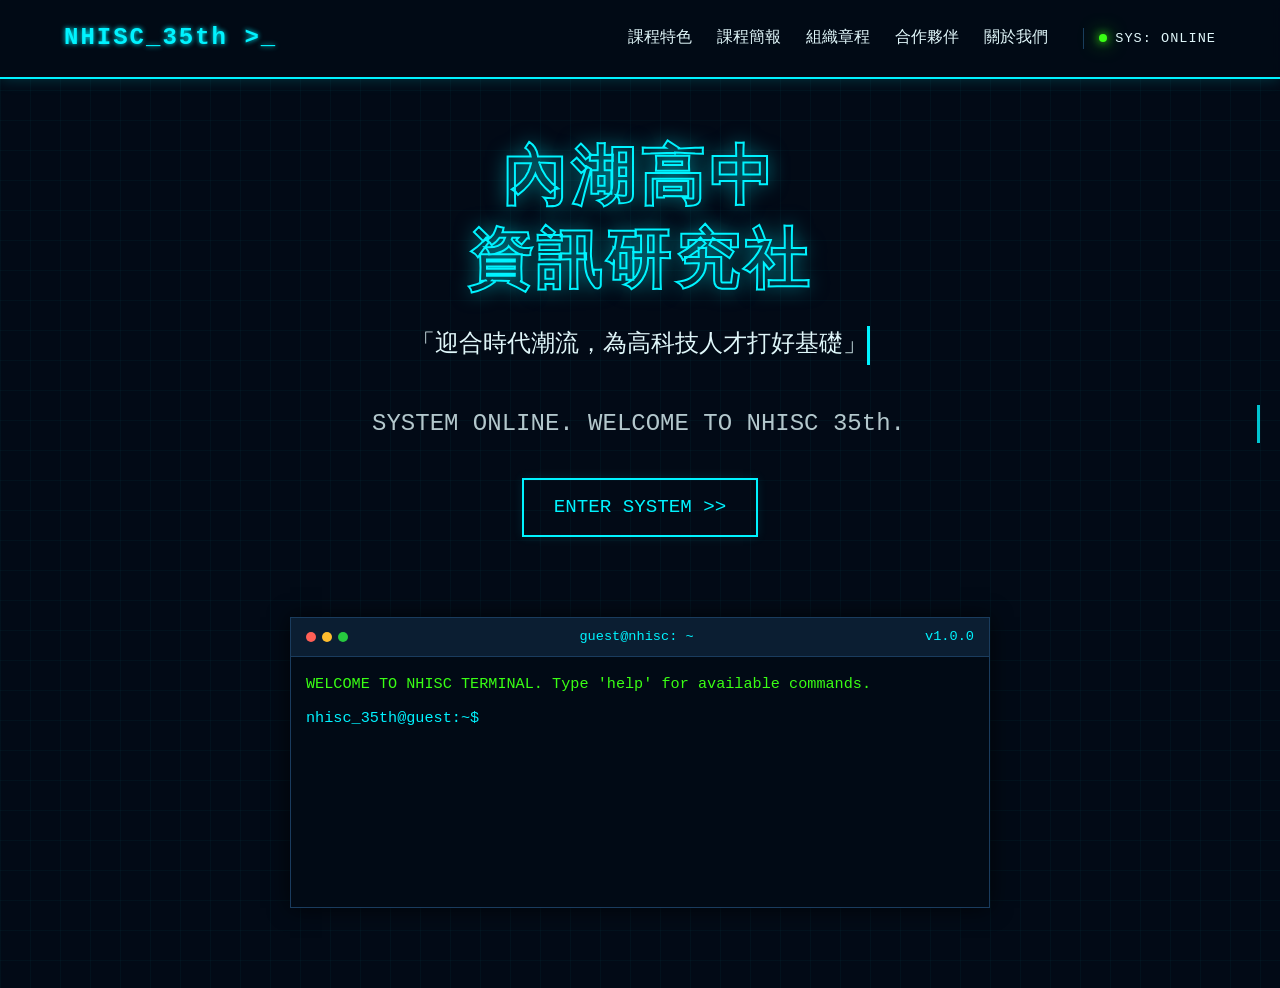
<file: index.html>
<!DOCTYPE html>
<html lang="zh-TW">
<head>
    <meta charset="UTF-8">
    <meta name="viewport" content="width=device-width, initial-scale=1.0">
    <title>首頁 | 內中資研社 35th</title>
    <link rel="stylesheet" href="style.css">
</head>
<body>

    <header>
        <div class="logo">NHISC_35th &gt;_</div>
        
        <input type="checkbox" id="menu-toggle">
        <label for="menu-toggle" class="hamburger">&#9776;</label>

        <ul class="nav-links">
            <li><a href="features.html">課程特色</a></li>
            <li><a href="slides.html">課程簡報</a></li>
            <li><a href="constitution.html">組織章程</a></li>
            <li><a href="partners.html">合作夥伴</a></li>
            <li><a href="about.html">關於我們</a></li>
            <li>
                <div class="status-container">
                    <div class="status-item">
                        <span class="indicator blink"></span>
                        <span>SYS: ONLINE</span>
                    </div>
                </div>
            </li>
        </ul>
    </header>

    <div class="hero">
        <h1>內湖高中<br>資訊研究社</h1>
        
        <div class="typing-box">
            <p>「迎合時代潮流，為高科技人才打好基礎」</p>
        </div>
        
        <p class="hero-sub">SYSTEM ONLINE. WELCOME TO NHISC 35th.</p>
        <a href="about.html" class="btn" style="margin-bottom: 40px;">ENTER SYSTEM &gt;&gt;</a>

        <div class="terminal-container">
            <div class="terminal-header">
                <div class="terminal-buttons">
                    <span class="t-btn"></span>
                    <span class="t-btn minimize"></span>
                    <span class="t-btn maximize"></span>
                </div>
                <div class="terminal-title">guest@nhisc: ~</div>
                <div>v1.0.0</div>
            </div>
            <div class="terminal-body" id="terminalBody">
                <div class="terminal-output" id="terminalOutput">WELCOME TO NHISC TERMINAL. Type 'help' for available commands.</div>
                <div class="terminal-input-line">
                    <span class="prompt">nhisc_35th@guest:~$</span>
                    <input type="text" class="terminal-input" id="terminalInput" autofocus autocomplete="off" autocapitalize="none">
                </div>
            </div>
        </div>
    </div>

    <script>
        const terminalInput = document.getElementById('terminalInput');
        const terminalOutput = document.getElementById('terminalOutput');
        const terminalBody = document.getElementById('terminalBody');
        const terminalContainer = document.querySelector('.terminal-container');

        // 歷史指令紀錄功能 (按上下鍵可以切換舊指令)
        let commandHistory = [];
        let historyIndex = -1;

        terminalInput.addEventListener('keydown', function(e) {
            // 處理「上」鍵：讀取上一個指令
            if (e.key === 'ArrowUp') {
                e.preventDefault();
                if (commandHistory.length > 0 && historyIndex < commandHistory.length - 1) {
                    historyIndex++;
                    this.value = commandHistory[commandHistory.length - 1 - historyIndex];
                }
            }
            // 處理「下」鍵：讀取下一個指令
            else if (e.key === 'ArrowDown') {
                e.preventDefault();
                if (historyIndex > 0) {
                    historyIndex--;
                    this.value = commandHistory[commandHistory.length - 1 - historyIndex];
                } else if (historyIndex === 0) {
                    historyIndex = -1;
                    this.value = '';
                }
            }
            // 處理 Enter 鍵：執行指令
            else if (e.key === 'Enter') {
                const rawInput = this.value;
                const command = rawInput.trim().toLowerCase();
                
                if (command !== '') {
                    commandHistory.push(rawInput); // 存入歷史紀錄
                }
                historyIndex = -1; // 重設歷史指標
                
                let currentOutput = terminalOutput.innerHTML;
                currentOutput += `<br><span style="color: var(--neon-blue);">nhisc_35th@guest:~$ ${rawInput}</span><br>`;

                // === 新增/擴充的指令邏輯 ===
                
                // 1. 幫助清單
                if (command === 'help') {
                    currentOutput += `Available commands:<br>` +
                                     `  help         - Show this help message<br>` +
                                     `  cat about.txt- Show club introduction<br>` +
                                     `  time         - Display current system time<br>` +
                                     `  theme [color]- Change terminal color (green, cyan, pink, amber)<br>` +
                                     `  matrix       - Trigger hacker matrix overflow simulation<br>` +
                                     `  sudo rm -rf /- Total destruction (Caution!)<br>` +
                                     `  clear        - Clear terminal screen`;
                } 
                // 2. 社團簡介
                else if (command === 'cat about.txt') {
                    currentOutput += `第 35 屆內湖高中資訊研究社 (NHISC)。<br>` +
                                     `核心培訓：網頁開發、APCS 觀念實作、資訊安全、CTF 攻防實戰。<br>` +
                                     `共享與成長，程式愛好者得極客基地。`;
                } 
                // 3. 顯示時間功能
                else if (command === 'time') {
                    const now = new Date();
                    currentOutput += `[SYSTEM TIME] ${now.toLocaleString()}`;
                } 
                // 4. 換顏色功能 (theme green/cyan/pink/amber)
                else if (command.startsWith('theme ')) {
                    const color = command.substring(6).trim();
                    if (color === 'green') {
                        terminalBody.style.color = '#39ff14';
                        terminalInput.style.color = '#39ff14';
                        currentOutput += `Theme changed to CLASSIC GREEN.`;
                    } else if (color === 'cyan') {
                        terminalBody.style.color = '#00f3ff';
                        terminalInput.style.color = '#00f3ff';
                        currentOutput += `Theme changed to CYBER CYAN.`;
                    } else if (color === 'pink') {
                        terminalBody.style.color = '#ff00f3';
                        terminalInput.style.color = '#ff00f3';
                        currentOutput += `Theme changed to NEON PINK.`;
                    } else if (color === 'amber') {
                        terminalBody.style.color = '#ffb703';
                        terminalInput.style.color = '#ffb703';
                        currentOutput += `Theme changed to RETRO AMBER.`;
                    } else {
                        currentOutput += `Unknown theme: '${color}'. Try: green, cyan, pink, amber.`;
                    }
                } 
                // 5. 特效彩蛋：Matrix 數字雨矩陣模擬
                else if (command === 'matrix') {
                    currentOutput += `<span style="color: #39ff14;">[LOADING] EXECUTING MATRIX OVERFLOW...</span><br>`;
                    let count = 0;
                    const interval = setInterval(() => {
                        let binaryLine = '';
                        for(let i=0; i<4; i++) {
                            binaryLine += Math.random().toString(2).substring(2, 17) + ' ';
                        }
                        terminalOutput.innerHTML += `<div style="font-size:0.85rem; opacity:0.8;">${binaryLine}</div>`;
                        terminalBody.scrollTop = terminalBody.scrollHeight;
                        count++;
                        if(count > 15) {
                            clearInterval(interval);
                            terminalOutput.innerHTML += `<br>Matrix dump complete.<br>`;
                            terminalBody.scrollTop = terminalBody.scrollHeight;
                        }
                    }, 80);
                }
                // 6. 惡作劇破壞指令
                else if (command === 'sudo rm -rf /') {
                    currentOutput += `<span style="color: #ff00f3;">[WARNING] SYSTEM CRITICAL ERROR! BOOTING INTO SAFE ZONE...</span>`;
                    
                    // 讓螢幕閃爍一下後，1秒內直接強制跳轉到你的 404 頁面！
                    document.body.style.animation = "pulse 0.2s 3";
                    setTimeout(() => {
                        window.location.href = '404.html';
                    }, 1000);
                }
                // 7. 清除畫面
                else if (command === 'clear') {
                    currentOutput = `Terminal cleared. Type 'help' for commands.`;
                } else if (command === '') {
                    currentOutput += ``;
                } else {
                    currentOutput += `Unknown command: '${command}'. Type 'help' for support.`;
                }

                // 更新畫面並將捲軸拉到底部
                terminalOutput.innerHTML = currentOutput;
                this.value = '';
                terminalBody.scrollTop = terminalBody.scrollHeight;
            }
        });

        // 點擊終端機內部自動自動聚焦輸入框
        terminalBody.addEventListener('click', () => {
            terminalInput.focus();
        });
    </script>
</body>
</html>
</file>
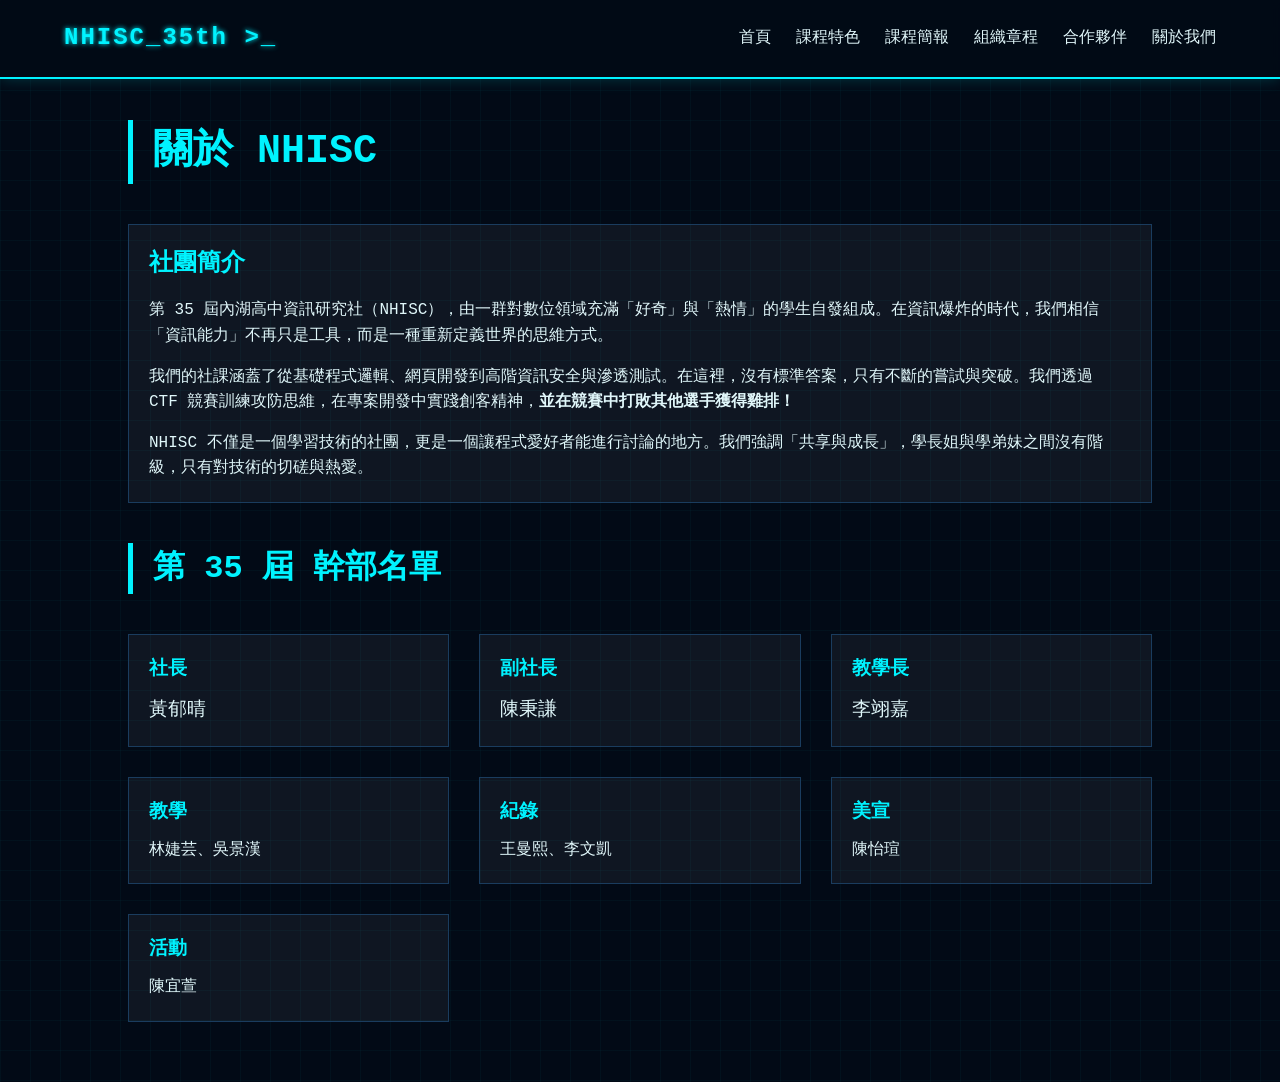
<file: about.html>
<!DOCTYPE html>
<html lang="zh-TW">
<head>
    <meta charset="UTF-8">
    <meta name="viewport" content="width=device-width, initial-scale=1.0">
    <title>關於我們 - NHISC</title>
    <link rel="stylesheet" href="style.css">
</head>
<body>
    <header>
        <div class="logo">NHISC_35th &gt;_</div>
        <ul class="nav-links">
            <li><a href="index.html">首頁</a></li>
            <li><a href="features.html">課程特色</a></li>
            <li><a href="slides.html">課程簡報</a></li>
            <li><a href="constitution.html">組織章程</a></li>
            <li><a href="partners.html">合作夥伴</a></li>
            <li><a href="about.html">關於我們</a></li>
        </ul>
    </header>

    <div class="container">
        <h1 class="page-title">關於 NHISC</h1>
        
        <div class="card" style="margin-bottom: 40px;">
            <h2 style="color: var(--neon-blue); margin-bottom: 15px;">社團簡介</h2>
            <p style="margin-bottom: 15px;">第 35 屆內湖高中資訊研究社（NHISC），由一群對數位領域充滿「好奇」與「熱情」的學生自發組成。在資訊爆炸的時代，我們相信「資訊能力」不再只是工具，而是一種重新定義世界的思維方式。</p>
            <p style="margin-bottom: 15px;">我們的社課涵蓋了從基礎程式邏輯、網頁開發到高階資訊安全與滲透測試。在這裡，沒有標準答案，只有不斷的嘗試與突破。我們透過 CTF 競賽訓練攻防思維，在專案開發中實踐創客精神，<strong>並在競賽中打敗其他選手獲得雞排！</strong></p>
            <p>NHISC 不僅是一個學習技術的社團，更是一個讓程式愛好者能進行討論的地方。我們強調「共享與成長」，學長姐與學弟妹之間沒有階級，只有對技術的切磋與熱愛。</p>
        </div>

        <h2 class="page-title" style="font-size: 2rem;">第 35 屆 幹部名單</h2>
        <div class="card-grid">
            <div class="card">
                <h3 style="color: var(--neon-blue);">社長</h3>
                <p style="font-size: 1.2rem; margin-top: 10px;">黃郁晴</p>
            </div>
            <div class="card">
                <h3 style="color: var(--neon-blue);">副社長</h3>
                <p style="font-size: 1.2rem; margin-top: 10px;">陳秉謙</p>
            </div>
            <div class="card">
                <h3 style="color: var(--neon-blue);">教學長</h3>
                <p style="font-size: 1.2rem; margin-top: 10px;">李翊嘉</p>
            </div>
            <div class="card">
                <h3 style="color: var(--neon-blue);">教學</h3>
                <p style="margin-top: 10px;">林婕芸、吳景漢</p>
            </div>
            <div class="card">
                <h3 style="color: var(--neon-blue);">紀錄</h3>
                <p style="margin-top: 10px;">王曼熙、李文凱</p>
            </div>
            <div class="card">
                <h3 style="color: var(--neon-blue);">美宣</h3>
                <p style="margin-top: 10px;">陳怡瑄</p>
            </div>
            <div class="card">
                <h3 style="color: var(--neon-blue);">活動</h3>
                <p style="margin-top: 10px;">陳宜萱</p>
            </div>
            
        </div>
    </div>
</body>
</html>
</file>
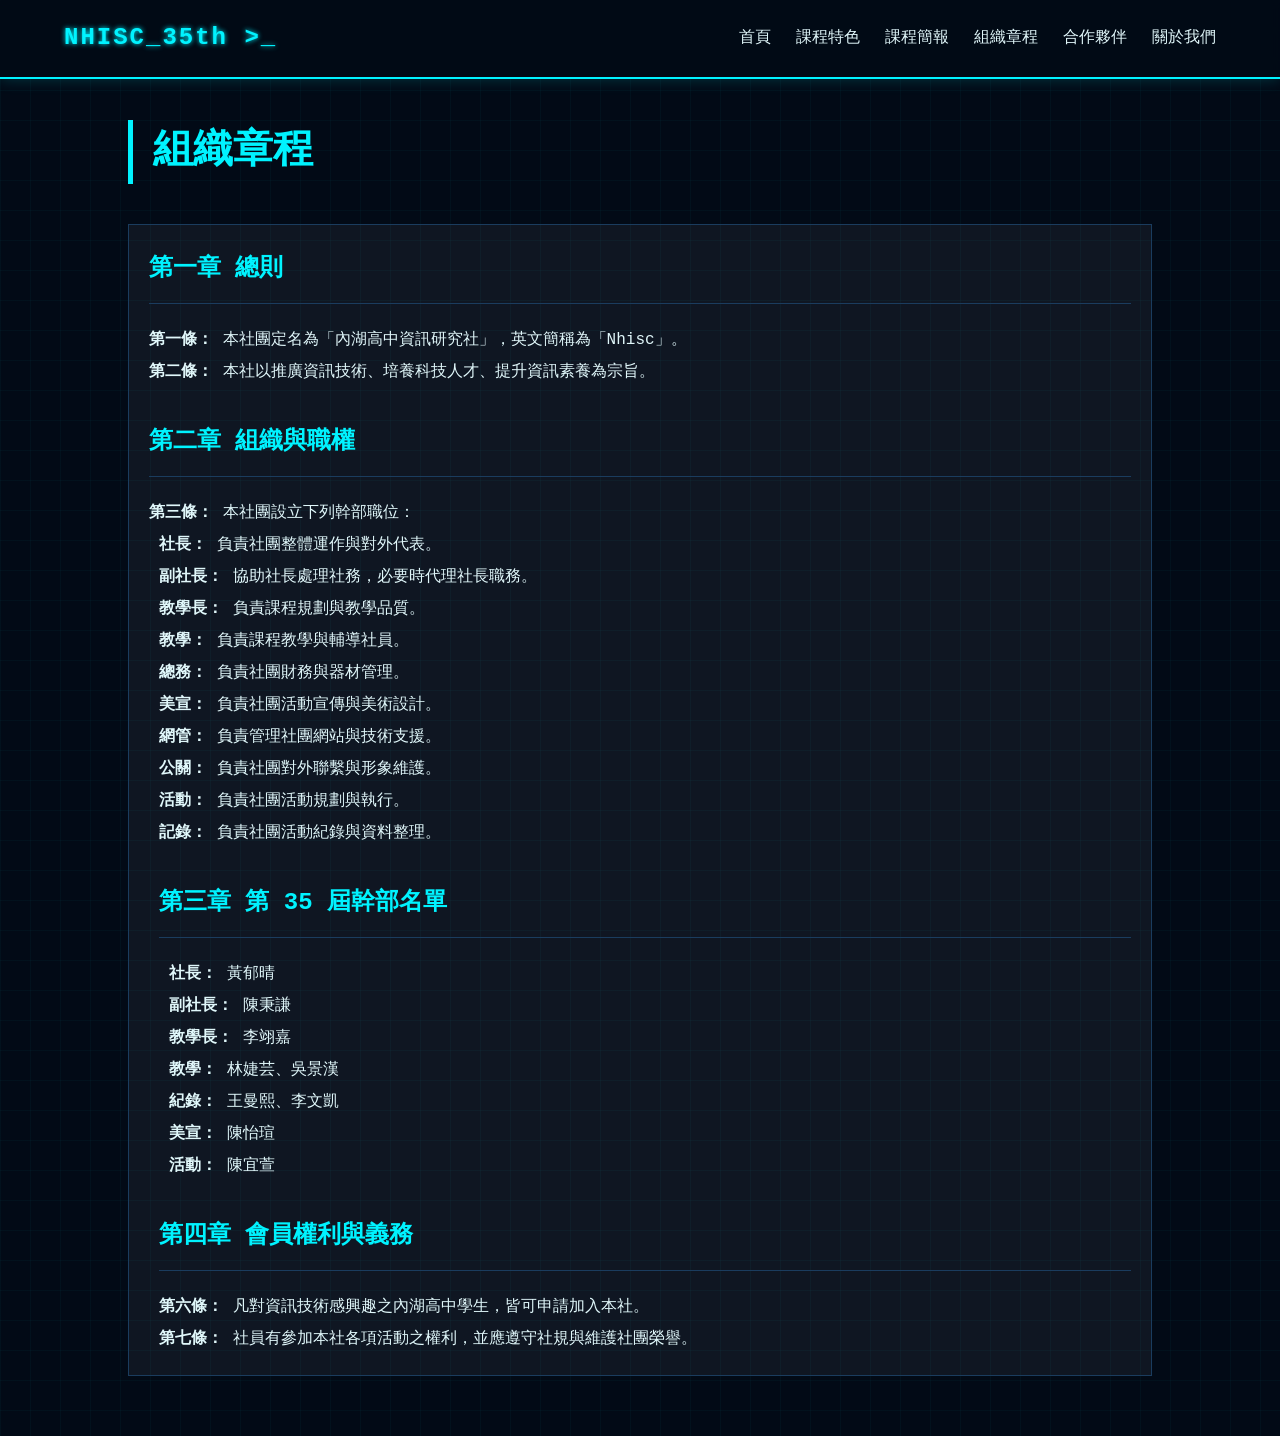
<file: constitution.html>
<!DOCTYPE html>
<html lang="zh-TW">
<head>
    <meta charset="UTF-8">
    <meta name="viewport" content="width=device-width, initial-scale=1.0">
    <title>組織章程 - NHISC</title>
    <link rel="stylesheet" href="style.css">
</head>
<body>
    <header>
        <div class="logo">NHISC_35th &gt;_</div>
        <ul class="nav-links">
            <li><a href="index.html">首頁</a></li>
            <li><a href="features.html">課程特色</a></li>
            <li><a href="slides.html">課程簡報</a></li>
            <li><a href="constitution.html">組織章程</a></li>
            <li><a href="partners.html">合作夥伴</a></li>
            <li><a href="about.html">關於我們</a></li>
        </ul>
    </header>

    <div class="container">
        <h1 class="page-title">組織章程</h1>

        <div class="card" style="line-height: 2;">
            <h2 style="color: var(--neon-blue); border-bottom: 1px solid var(--border-color); padding-bottom: 10px; margin-bottom: 20px;">第一章 總則</h2>
            <p><strong>第一條：</strong> 本社團定名為「內湖高中資訊研究社」，英文簡稱為「Nhisc」。</p>
            <p><strong>第二條：</strong> 本社以推廣資訊技術、培養科技人才、提升資訊素養為宗旨。</p>
            
            <h2 style="color: var(--neon-blue); border-bottom: 1px solid var(--border-color); padding-bottom: 10px; margin-bottom: 20px; margin-top: 30px;">第二章 組織與職權</h2>
            <p><strong>第三條：</strong> 本社團設立下列幹部職位：</p>
            <ul style="list-style: none; padding-left: 10px;">
                <li><strong>社長：</strong> 負責社團整體運作與對外代表。</li>
                <li><strong>副社長：</strong> 協助社長處理社務，必要時代理社長職務。</li>
                <li><strong>教學長：</strong> 負責課程規劃與教學品質。</li>
                <li><strong>教學：</strong> 負責課程教學與輔導社員。</li>
                <li><strong>總務：</strong> 負責社團財務與器材管理。</li>
                <li><strong>美宣：</strong> 負責社團活動宣傳與美術設計。</li>
                <li><strong>網管：</strong> 負責管理社團網站與技術支援。</li>
                <li><strong>公關：</strong> 負責社團對外聯繫與形象維護。</li>
                <li><strong>活動：</strong> 負責社團活動規劃與執行。</li>
                <li><strong>記錄：</strong> 負責社團活動紀錄與資料整理。</li>
                
            <h2 style="color: var(--neon-blue); border-bottom: 1px solid var(--border-color); padding-bottom: 10px; margin-bottom: 20px; margin-top: 30px;">第三章 第 35 屆幹部名單</h2>
            <ul style="list-style: none; padding-left: 10px;">
                <li><strong>社長：</strong> 黃郁晴</li>
                <li><strong>副社長：</strong> 陳秉謙</li>
                <li><strong>教學長：</strong> 李翊嘉</li>
                <li><strong>教學：</strong> 林婕芸、吳景漢</li>
                <li><strong>紀錄：</strong> 王曼熙、李文凱</li>
                <li><strong>美宣：</strong> 陳怡瑄</li>
                <li><strong>活動：</strong> 陳宜萱</li>
            </ul>

            <h2 style="color: var(--neon-blue); border-bottom: 1px solid var(--border-color); padding-bottom: 10px; margin-bottom: 20px; margin-top: 30px;">第四章 會員權利與義務</h2>
            <p><strong>第六條：</strong> 凡對資訊技術感興趣之內湖高中學生，皆可申請加入本社。</p>
            <p><strong>第七條：</strong> 社員有參加本社各項活動之權利，並應遵守社規與維護社團榮譽。</p>
        </div>
    </div>
</body>
</html>
</file>
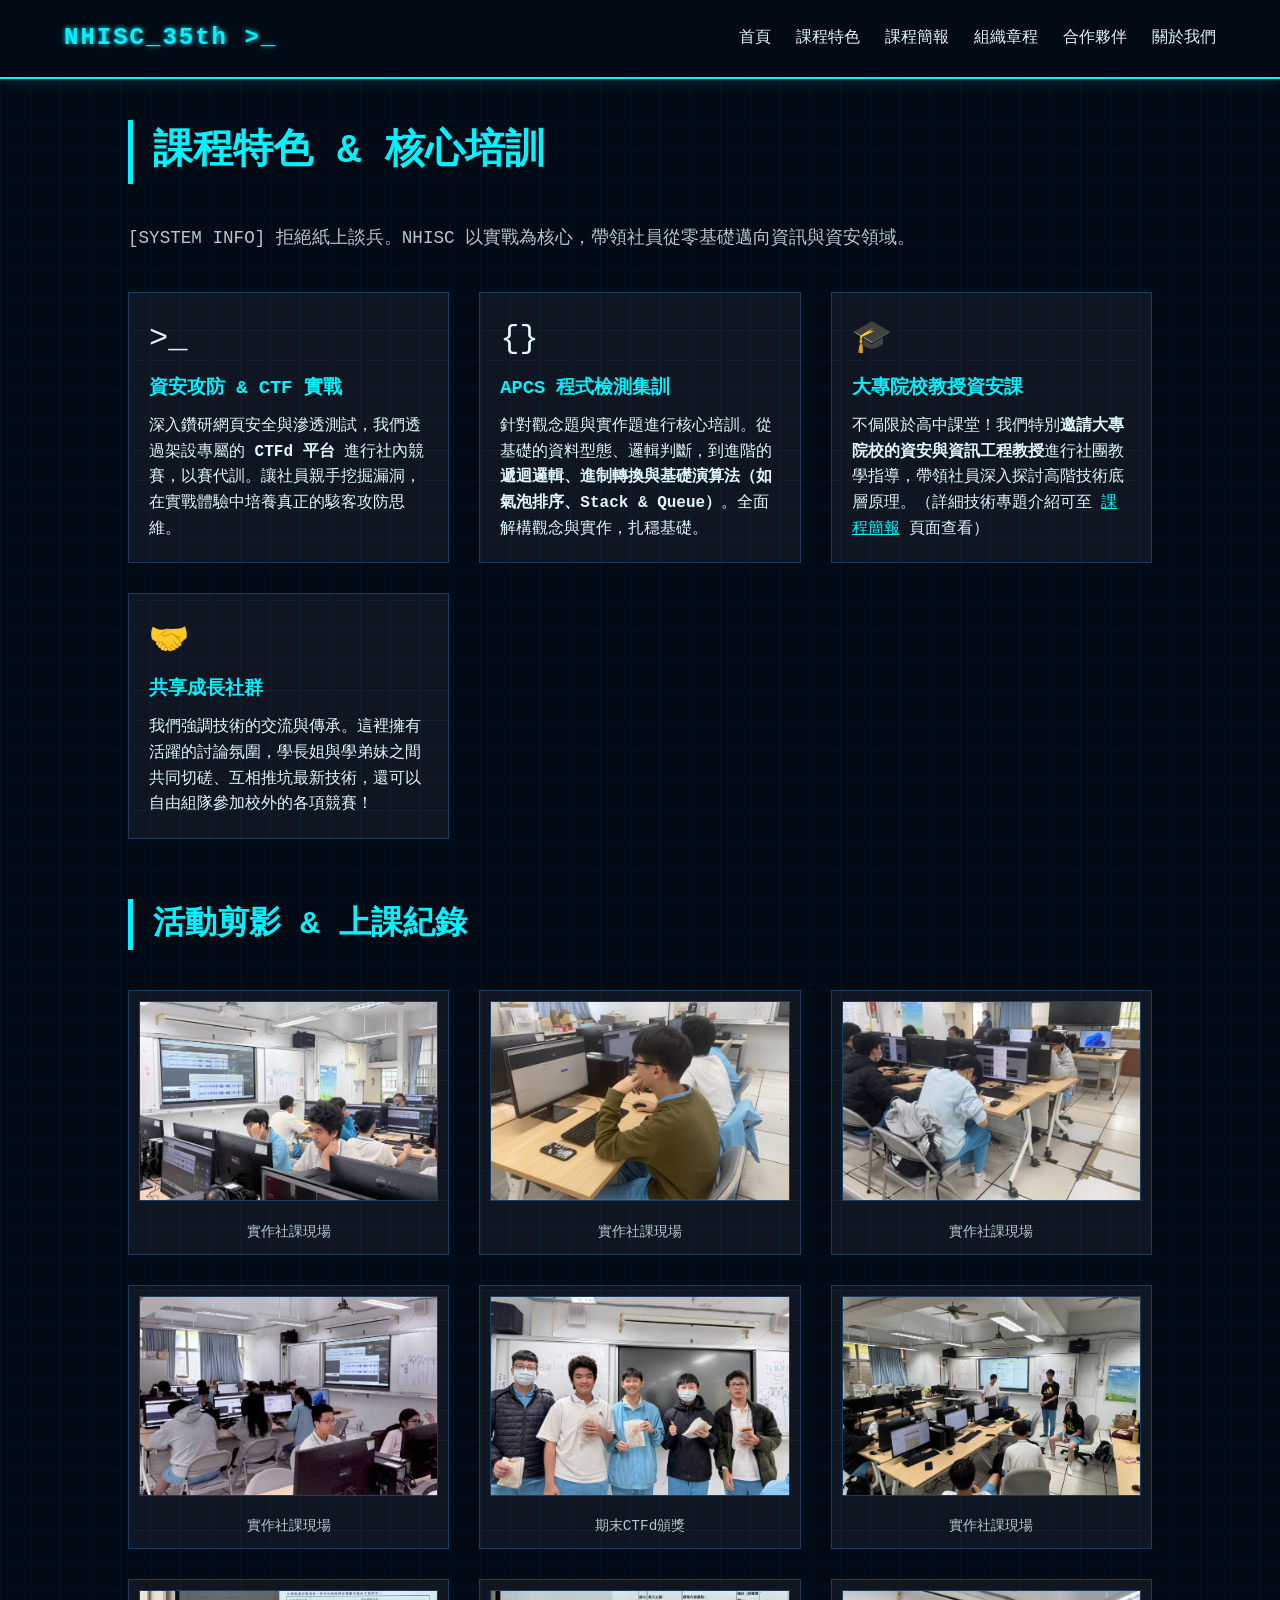
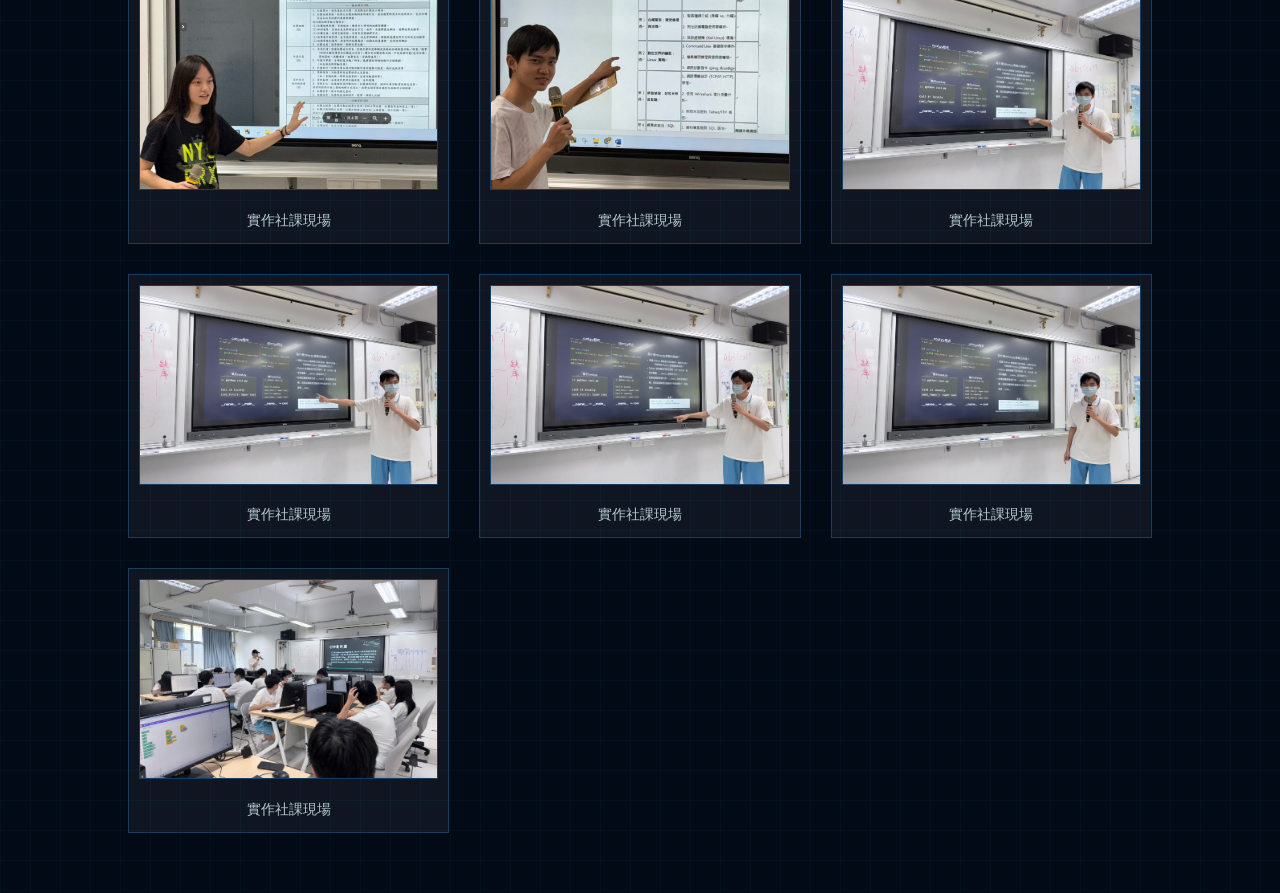
<file: features.html>
<!DOCTYPE html>
<html lang="zh-TW">
<head>
    <meta charset="UTF-8">
    <meta name="viewport" content="width=device-width, initial-scale=1.0">
    <title>課程特色 - NHISC</title>
    <link rel="stylesheet" href="style.css">
</head>
<body>
    <header>
        <div class="logo">NHISC_35th &gt;_</div>
        <ul class="nav-links">
            <li><a href="index.html">首頁</a></li>
            <li><a href="features.html">課程特色</a></li>
            <li><a href="slides.html">課程簡報</a></li>
            <li><a href="constitution.html">組織章程</a></li>
            <li><a href="partners.html">合作夥伴</a></li>
            <li><a href="about.html">關於我們</a></li>
        </ul>
    </header>

    <div class="container">
        <h1 class="page-title">課程特色 &amp; 核心培訓</h1>
        <p style="margin-bottom: 40px; opacity: 0.8; font-size: 1.1rem;">
            [SYSTEM INFO] 拒絕紙上談兵。NHISC 以實戰為核心，帶領社員從零基礎邁向資訊與資安領域。
        </p>

        <div class="card-grid">
            <div class="card">
                <div style="font-size: 2rem; margin-bottom: 10px;">&gt;_</div>
                <h3 style="color: var(--neon-blue); margin-bottom: 10px;">資安攻防 &amp; CTF 實戰</h3>
                <p>深入鑽研網頁安全與滲透測試，我們透過架設專屬的 <strong>CTFd 平台</strong> 進行社內競賽，以賽代訓。讓社員親手挖掘漏洞，在實戰體驗中培養真正的駭客攻防思維。</p>
            </div>

            <div class="card">
                <div style="font-size: 2rem; margin-bottom: 10px;">{}</div>
                <h3 style="color: var(--neon-blue); margin-bottom: 10px;">APCS 程式檢測集訓</h3>
                <p>針對觀念題與實作題進行核心培訓。從基礎的資料型態、邏輯判斷，到進階的<strong>遞迴邏輯、進制轉換與基礎演算法（如氣泡排序、Stack &amp; Queue）</strong>。全面解構觀念與實作，扎穩基礎。</p>
            </div>

            <div class="card">
                <div style="font-size: 2rem; margin-bottom: 10px;">🎓</div>
                <h3 style="color: var(--neon-blue); margin-bottom: 10px;">大專院校教授資安課</h3>
                <p>不侷限於高中課堂！我們特別<strong>邀請大專院校的資安與資訊工程教授</strong>進行社團教學指導，帶領社員深入探討高階技術底層原理。（詳細技術專題介紹可至 <a href="slides.html" style="color: var(--neon-blue); text-decoration: underline;">課程簡報</a> 頁面查看）</p>
            </div>

            <div class="card">
                <div style="font-size: 2rem; margin-bottom: 10px;">🤝</div>
                <h3 style="color: var(--neon-blue); margin-bottom: 10px;">共享成長社群</h3>
                <p>我們強調技術的交流與傳承。這裡擁有活躍的討論氛圍，學長姐與學弟妹之間共同切磋、互相推坑最新技術，還可以自由組隊參加校外的各項競賽！</p>
            </div>
        </div>

        <h2 class="page-title" style="margin-top: 60px; font-size: 2rem;">活動剪影 &amp; 上課紀錄</h2>
        <div class="card-grid">
            <div class="card" style="padding: 10px; text-align: center;">
                <img src="上課照片1.jpg" alt="實作社課現場" style="width: 100%; height: 200px; object-fit: cover; border: 1px solid var(--border-color);">
                <p style="margin-top: 10px; font-size: 0.9rem; opacity: 0.8;">實作社課現場</p>
            </div>
            <div class="card" style="padding: 10px; text-align: center;">
                <img src="上課照片2.jpg" alt="實作社課現場" style="width: 100%; height: 200px; object-fit: cover; border: 1px solid var(--border-color);">
                <p style="margin-top: 10px; font-size: 0.9rem; opacity: 0.8;">實作社課現場</p>
            </div>
            <div class="card" style="padding: 10px; text-align: center;">
                <img src="上課照片3.jpg" alt="實作社課現場" style="width: 100%; height: 200px; object-fit: cover; border: 1px solid var(--border-color);">
                <p style="margin-top: 10px; font-size: 0.9rem; opacity: 0.8;">實作社課現場</p>
            </div>
            <div class="card" style="padding: 10px; text-align: center;">
                <img src="上課照片4.jpg" alt="實作社課現場" style="width: 100%; height: 200px; object-fit: cover; border: 1px solid var(--border-color);">
                <p style="margin-top: 10px; font-size: 0.9rem; opacity: 0.8;">實作社課現場</p>
            </div> 
            <div class="card" style="padding: 10px; text-align: center;">
                <img src="上課照片5.jpg" alt="期末CTFd頒獎" style="width: 100%; height: 200px; object-fit: cover; border: 1px solid var(--border-color);">
                <p style="margin-top: 10px; font-size: 0.9rem; opacity: 0.8;">期末CTFd頒獎</p>
            </div> 
            <div class="card" style="padding: 10px; text-align: center;">
                <img src="上課照片6.jpg" alt="實作社課現場" style="width: 100%; height: 200px; object-fit: cover; border: 1px solid var(--border-color);">
                <p style="margin-top: 10px; font-size: 0.9rem; opacity: 0.8;">實作社課現場</p>
            </div>
            <div class="card" style="padding: 10px; text-align: center;">
                <img src="上課照片7.jpg" alt="實作社課現場" style="width: 100%; height: 200px; object-fit: cover; border: 1px solid var(--border-color);">
                <p style="margin-top: 10px; font-size: 0.9rem; opacity: 0.8;">實作社課現場</p>
            </div>
            <div class="card" style="padding: 10px; text-align: center;">
                <img src="上課照片8.jpg" alt="實作社課現場" style="width: 100%; height: 200px; object-fit: cover; border: 1px solid var(--border-color);">
                <p style="margin-top: 10px; font-size: 0.9rem; opacity: 0.8;">實作社課現場</p>
            </div>
            <div class="card" style="padding: 10px; text-align: center;">
                <img src="上課照片9.jpg" alt="實作社課現場" style="width: 100%; height: 200px; object-fit: cover; border: 1px solid var(--border-color);">
                <p style="margin-top: 10px; font-size: 0.9rem; opacity: 0.8;">實作社課現場</p>
            </div>
            <div class="card" style="padding: 10px; text-align: center;">
                <img src="上課照片10.jpg" alt="實作社課現場" style="width: 100%; height: 200px; object-fit: cover; border: 1px solid var(--border-color);">
                <p style="margin-top: 10px; font-size: 0.9rem; opacity: 0.8;">實作社課現場</p>
            </div>
            <div class="card" style="padding: 10px; text-align: center;">
                <img src="上課照片11.jpg" alt="實作社課現場" style="width: 100%; height: 200px; object-fit: cover; border: 1px solid var(--border-color);">
                <p style="margin-top: 10px; font-size: 0.9rem; opacity: 0.8;">實作社課現場</p>
            </div>
            <div class="card" style="padding: 10px; text-align: center;">
                <img src="上課照片12.jpg" alt="實作社課現場" style="width: 100%; height: 200px; object-fit: cover; border: 1px solid var(--border-color);">
                <p style="margin-top: 10px; font-size: 0.9rem; opacity: 0.8;">實作社課現場</p>
            </div>
            <div class="card" style="padding: 10px; text-align: center;">
                <img src="上課照片13.jpg" alt="實作社課現場" style="width: 100%; height: 200px; object-fit: cover; border: 1px solid var(--border-color);">
                <p style="margin-top: 10px; font-size: 0.9rem; opacity: 0.8;">實作社課現場</p>
            </div>
        </div>
    </div>
</body>
</html>
</file>
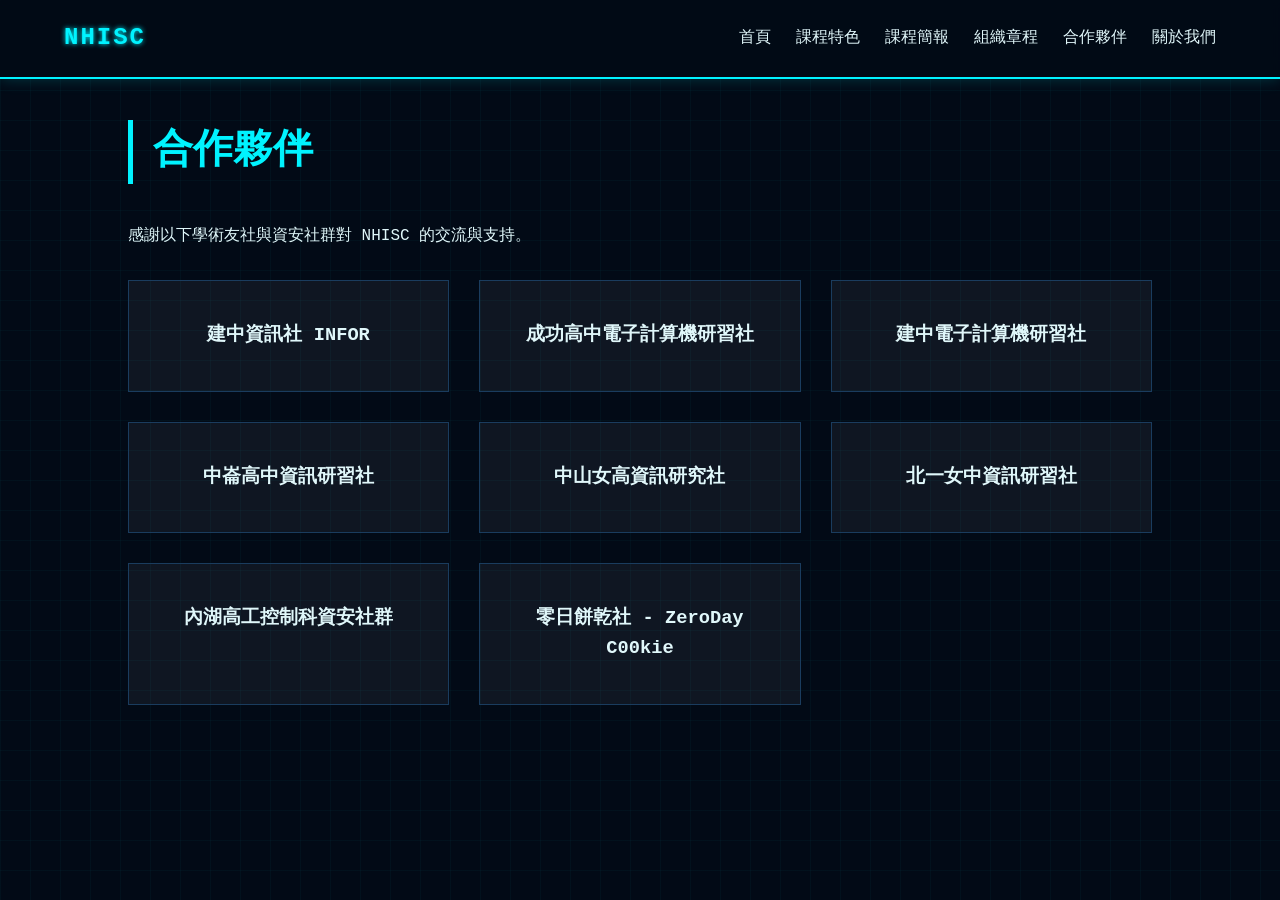
<file: partners.html>
<!DOCTYPE html>
<html lang="zh-TW">
<head>
    <meta charset="UTF-8">
    <meta name="viewport" content="width=device-width, initial-scale=1.0">
    <title>合作夥伴 - NHISC</title>
    <link rel="stylesheet" href="style.css">
</head>
<body>
    <header>
        <div class="logo">NHISC</div>
        <ul class="nav-links">
            <li><a href="index.html">首頁</a></li>
            <li><a href="features.html">課程特色</a></li>
            <li><a href="slides.html">課程簡報</a></li>
            <li><a href="constitution.html">組織章程</a></li>
            <li><a href="partners.html">合作夥伴</a></li>
            <li><a href="about.html">關於我們</a></li>
        </ul>
    </header>

    <div class="container">
        <h1 class="page-title">合作夥伴</h1>
        <p style="margin-bottom: 30px;">感謝以下學術友社與資安社群對 NHISC 的交流與支持。</p>
        
        <div class="card-grid">
            <!-- 1. 建中資訊社 INFOR -->
            <div class="card" style="text-align: center;">
                <h3 style="margin: 20px 0;">建中資訊社 INFOR</h3>
            </div>

            <!-- 2. 成功高中電子計算機研習社 -->
            <div class="card" style="text-align: center;">
                <h3 style="margin: 20px 0;">成功高中電子計算機研習社</h3>
            </div>

            <!-- 3. 建中電子計算機研習社 -->
            <div class="card" style="text-align: center;">
                <h3 style="margin: 20px 0;">建中電子計算機研習社</h3>
            </div>

            <!-- 4. 中崙高中資訊研習社 -->
            <div class="card" style="text-align: center;">
                <h3 style="margin: 20px 0;">中崙高中資訊研習社</h3>
            </div>

            <!-- 5. 中山女高資訊研究社 -->
            <div class="card" style="text-align: center;">
                <h3 style="margin: 20px 0;">中山女高資訊研究社</h3>
            </div>

            <!-- 6. 北一女中資訊研習社 -->
            <div class="card" style="text-align: center;">
                <h3 style="margin: 20px 0;">北一女中資訊研習社</h3>
            </div>

            <!-- 7. 內湖高工控制科資安社群 -->
            <div class="card" style="text-align: center;">
                <h3 style="margin: 20px 0;">內湖高工控制科資安社群</h3>
            </div>

            <!-- 8. 零日餅乾社 - ZeroDay C00kie -->
            <div class="card" style="text-align: center;">
                <h3 style="margin: 20px 0;">零日餅乾社 - ZeroDay C00kie</h3>
            </div>
        </div>
    </div>
</body>
</html>
</file>
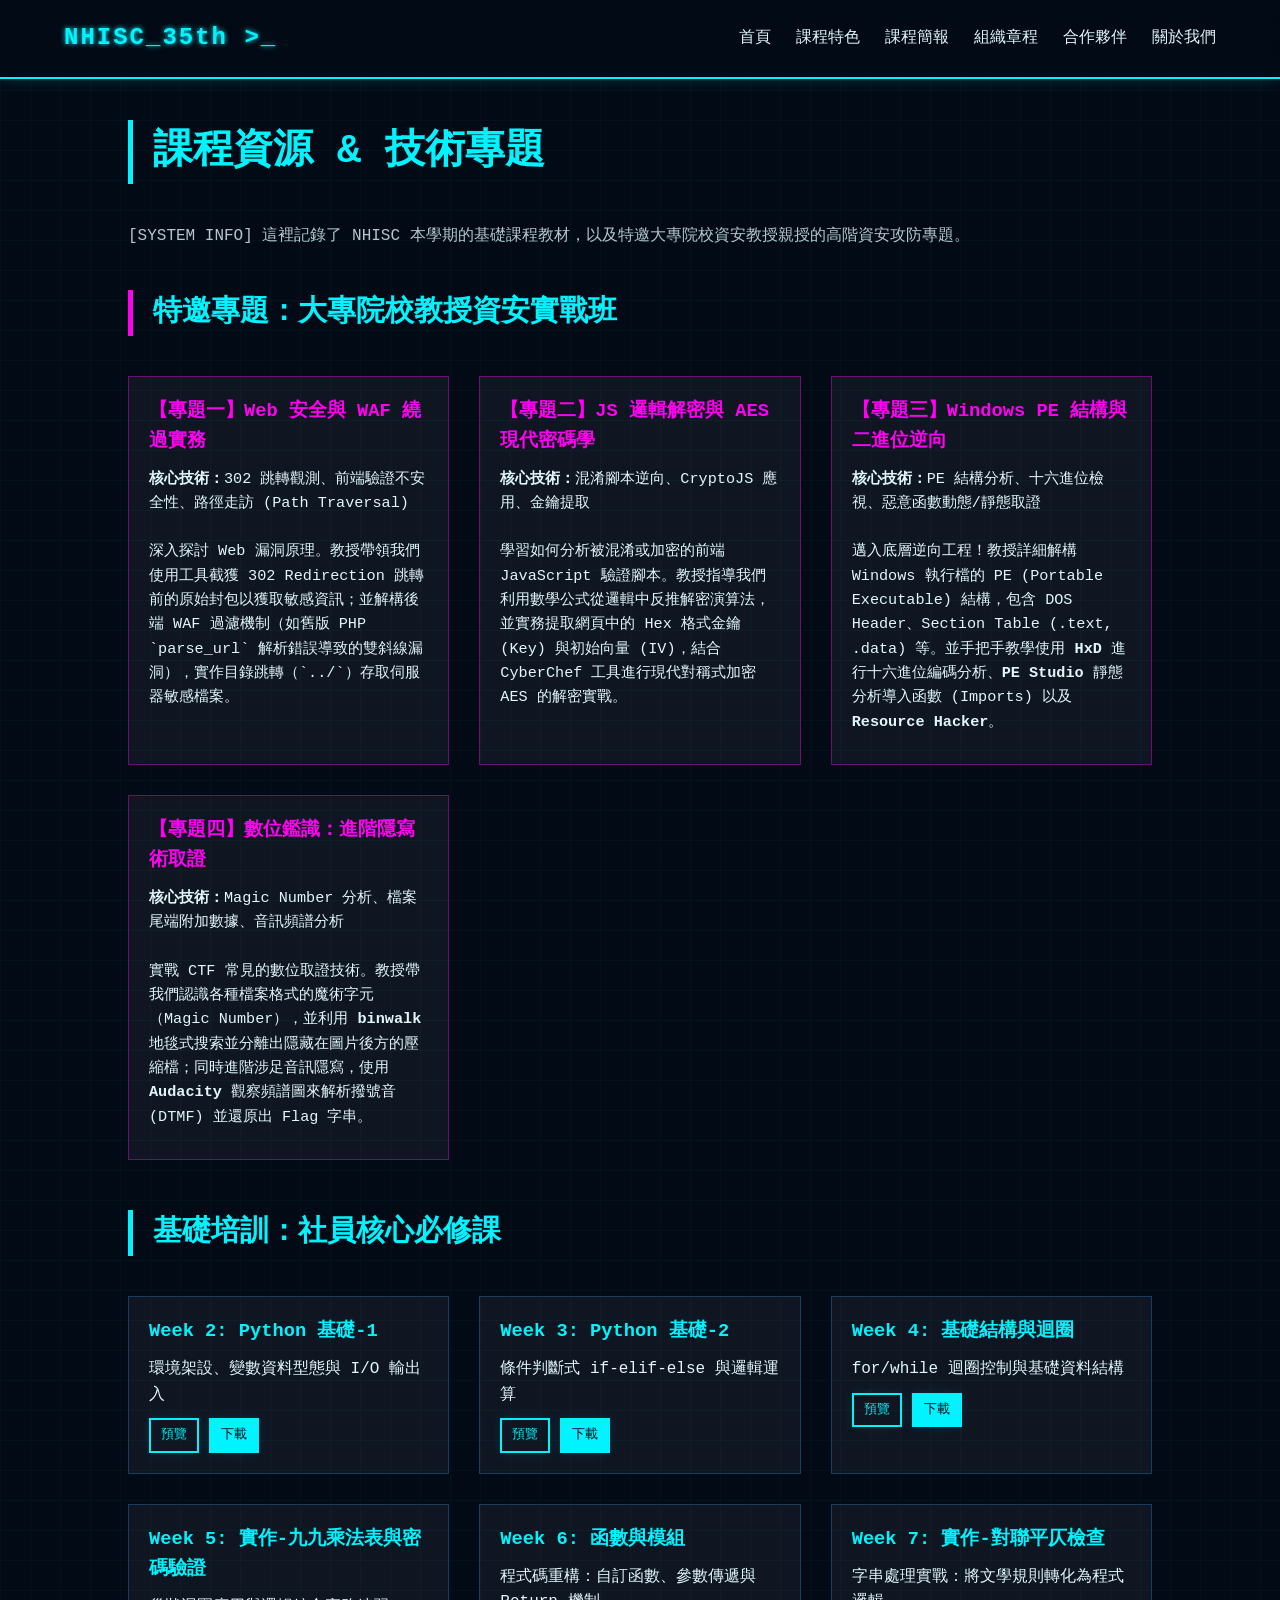
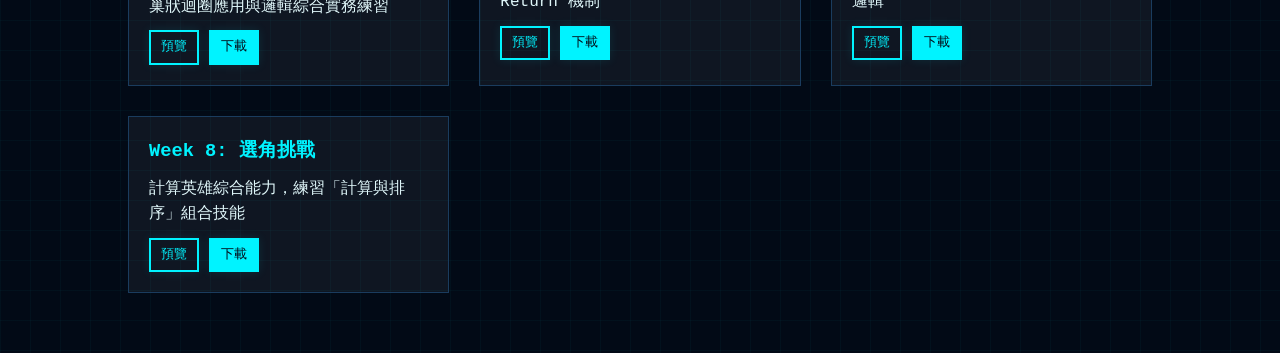
<file: slides.html>
<!DOCTYPE html>
<html lang="zh-TW">
<head>
    <meta charset="UTF-8">
    <meta name="viewport" content="width=device-width, initial-scale=1.0">
    <title>課程簡報 - NHISC</title>
    <link rel="stylesheet" href="style.css">
</head>
<body>
    <header>
        <div class="logo">NHISC_35th &gt;_</div>
        <ul class="nav-links">
            <li><a href="index.html">首頁</a></li>
            <li><a href="features.html">課程特色</a></li>
            <li><a href="slides.html">課程簡報</a></li>
            <li><a href="constitution.html">組織章程</a></li>
            <li><a href="partners.html">合作夥伴</a></li>
            <li><a href="about.html">關於我們</a></li>
        </ul>
    </header>

    <div class="container">
        <h1 class="page-title">課程資源 &amp; 技術專題</h1>
        <p style="margin-bottom: 30px; opacity: 0.8;">
            [SYSTEM INFO] 這裡記錄了 NHISC 本學期的基礎課程教材，以及特邀大專院校資安教授親授的高階資安攻防專題。
        </p>

        <h2 class="page-title" style="font-size: 1.8rem; margin-top: 40px; border-color: #ff00f3;">特邀專題：大專院校教授資安實戰班</h2>
        <div class="card-grid" style="margin-bottom: 50px;">
            
            <div class="card" style="border-color: rgba(255, 0, 243, 0.4);">
                <h3 style="color: #ff00f3;">【專題一】Web 安全與 WAF 繞過實務</h3>
                <p style="margin: 10px 0; font-size: 0.95rem;">
                    <strong>核心技術：</strong>302 跳轉觀測、前端驗證不安全性、路徑走訪 (Path Traversal)<br><br>
                    深入探討 Web 漏洞原理。教授帶領我們使用工具截獲 302 Redirection 跳轉前的原始封包以獲取敏感資訊；並解構後端 WAF 過濾機制（如舊版 PHP `parse_url` 解析錯誤導致的雙斜線漏洞），實作目錄跳轉（`../`）存取伺服器敏感檔案。
                </p>
            </div>

            <div class="card" style="border-color: rgba(255, 0, 243, 0.4);">
                <h3 style="color: #ff00f3;">【專題二】JS 邏輯解密與 AES 現代密碼學</h3>
                <p style="margin: 10px 0; font-size: 0.95rem;">
                    <strong>核心技術：</strong>混淆腳本逆向、CryptoJS 應用、金鑰提取<br><br>
                    學習如何分析被混淆或加密的前端 JavaScript 驗證腳本。教授指導我們利用數學公式從邏輯中反推解密演算法，並實務提取網頁中的 Hex 格式金鑰 (Key) 與初始向量 (IV)，結合 CyberChef 工具進行現代對稱式加密 AES 的解密實戰。
                </p>
            </div>

            <div class="card" style="border-color: rgba(255, 0, 243, 0.4);">
                <h3 style="color: #ff00f3;">【專題三】Windows PE 結構與二進位逆向</h3>
                <p style="margin: 10px 0; font-size: 0.95rem;">
                    <strong>核心技術：</strong>PE 結構分析、十六進位檢視、惡意函數動態/靜態取證<br><br>
                    邁入底層逆向工程！教授詳細解構 Windows 執行檔的 PE (Portable Executable) 結構，包含 DOS Header、Section Table (.text, .data) 等。並手把手教學使用 <strong>HxD</strong> 進行十六進位編碼分析、<strong>PE Studio</strong> 靜態分析導入函數 (Imports) 以及 <strong>Resource Hacker</strong>。
                </p>
            </div>

            <div class="card" style="border-color: rgba(255, 0, 243, 0.4);">
                <h3 style="color: #ff00f3;">【專題四】數位鑑識：進階隱寫術取證</h3>
                <p style="margin: 10px 0; font-size: 0.95rem;">
                    <strong>核心技術：</strong>Magic Number 分析、檔案尾端附加數據、音訊頻譜分析<br><br>
                    實戰 CTF 常見的數位取證技術。教授帶我們認識各種檔案格式的魔術字元（Magic Number），並利用 <strong>binwalk</strong> 地毯式搜索並分離出隱藏在圖片後方的壓縮檔；同時進階涉足音訊隱寫，使用 <strong>Audacity</strong> 觀察頻譜圖來解析撥號音 (DTMF) 並還原出 Flag 字串。
                </p>
            </div>

        </div>

        <h2 class="page-title" style="font-size: 1.8rem;">基礎培訓：社員核心必修課</h2>
        <div class="card-grid">
            <div class="card">
                <h3 style="color: var(--neon-blue);">Week 2: Python 基礎-1</h3>
                <p style="margin: 10px 0;">環境架設、變數資料型態與 I/O 輸出入</p>
                <div style="display: flex; gap: 10px;">
                    <a href="資研社第二堂社課.pdf" class="btn" style="font-size: 0.8rem; padding: 5px 10px;" target="_blank">預覽</a>
                    <a href="資研社第二堂社課.pdf" download class="btn" style="font-size: 0.8rem; padding: 5px 10px; background: var(--neon-blue); color: var(--bg-color);">下載</a>
                </div>
            </div>

            <div class="card">
                <h3 style="color: var(--neon-blue);">Week 3: Python 基礎-2</h3>
                <p style="margin: 10px 0;">條件判斷式 if-elif-else 與邏輯運算</p>
                <div style="display: flex; gap: 10px;">
                    <a href="資研社第三堂社課.pdf" class="btn" style="font-size: 0.8rem; padding: 5px 10px;" target="_blank">預覽</a>
                    <a href="資研社第三堂社課.pdf" download class="btn" style="font-size: 0.8rem; padding: 5px 10px; background: var(--neon-blue); color: var(--bg-color);">下載</a>
                </div>
            </div>

            <div class="card">
                <h3 style="color: var(--neon-blue);">Week 4: 基礎結構與迴圈</h3>
                <p style="margin: 10px 0;">for/while 迴圈控制與基礎資料結構</p>
                <div style="display: flex; gap: 10px;">
                    <a href="資研社第四堂社課.pdf" class="btn" style="font-size: 0.8rem; padding: 5px 10px;" target="_blank">預覽</a>
                    <a href="資研社第四堂社課.pdf" download class="btn" style="font-size: 0.8rem; padding: 5px 10px; background: var(--neon-blue); color: var(--bg-color);">下載</a>
                </div>
            </div>

            <div class="card">
                <h3 style="color: var(--neon-blue);">Week 5: 實作-九九乘法表與密碼驗證</h3>
                <p style="margin: 10px 0;">巢狀迴圈應用與邏輯綜合實務練習</p>
                <div style="display: flex; gap: 10px;">
                    <a href="資研社第五堂社課.pdf" class="btn" style="font-size: 0.8rem; padding: 5px 10px;" target="_blank">預覽</a>
                    <a href="資研社第五堂社課.pdf" download class="btn" style="font-size: 0.8rem; padding: 5px 10px; background: var(--neon-blue); color: var(--bg-color);">下載</a>
                </div>
            </div>

            <div class="card">
                <h3 style="color: var(--neon-blue);">Week 6: 函數與模組</h3>
                <p style="margin: 10px 0;">程式碼重構：自訂函數、參數傳遞與 Return 機制</p>
                <div style="display: flex; gap: 10px;">
                    <a href="資研社第六堂社課.pdf" class="btn" style="font-size: 0.8rem; padding: 5px 10px;" target="_blank">預覽</a>
                    <a href="資研社第六堂社課.pdf" download class="btn" style="font-size: 0.8rem; padding: 5px 10px; background: var(--neon-blue); color: var(--bg-color);">下載</a>
                </div>
            </div>

            <div class="card">
                <h3 style="color: var(--neon-blue);">Week 7: 實作-對聯平仄檢查</h3>
                <p style="margin: 10px 0;">字串處理實戰：將文學規則轉化為程式邏輯</p>
                <div style="display: flex; gap: 10px;">
                    <a href="資研社第七堂社課.pdf" class="btn" style="font-size: 0.8rem; padding: 5px 10px;" target="_blank">預覽</a>
                    <a href="資研社第七堂社課.pdf" download class="btn" style="font-size: 0.8rem; padding: 5px 10px; background: var(--neon-blue); color: var(--bg-color);">下載</a>
                </div>
            </div>

            <div class="card">
                <h3 style="color: var(--neon-blue);">Week 8: 選角挑戰</h3>
                <p style="margin: 10px 0;">計算英雄綜合能力，練習「計算與排序」組合技能</p>
                <div style="display: flex; gap: 10px;">
                    <a href="資研社第八堂社課.pdf" class="btn" style="font-size: 0.8rem; padding: 5px 10px;" target="_blank">預覽</a>
                    <a href="資研社第八堂社課.pdf" download class="btn" style="font-size: 0.8rem; padding: 5px 10px; background: var(--neon-blue); color: var(--bg-color);">下載</a>
                </div>
            </div>
        </div>

    </div>
</body>
</html>
</file>
<file: style.css>
/* style.css - 35th NHISC 完美合併最終版 */

:root {
    --bg-color: #020a16;      /* 極深藍背景 */
    --nav-bg: rgba(2, 10, 22, 0.9); /* 導覽列半透明背景 */
    --text-main: #e0f7fa;     /* 主要文字（極淺藍/白） */
    --neon-blue: #00f3ff;     /* 核心霓虹藍 (Cyan) */
    --neon-glow: 0 0 10px #00f3ff, 0 0 20px #00f3ff; /* 發光特效 */
    --border-color: #1a3c5e;  /* 邊框顏色 */
    --neon-green: #39ff14;    /* 科技綠 */
    --neon-pink: #ff00f3;     /* 霓虹粉 */
}

* {
    margin: 0;
    padding: 0;
    box-sizing: border-box;
    font-family: 'Courier New', Courier, monospace; /* 使用等寬字體增加科技感 */
}

body {
    background-color: var(--bg-color);
    color: var(--text-main);
    line-height: 1.6;
    /* 背景網格線特效 */
    background-image: 
        linear-gradient(rgba(0, 243, 255, 0.03) 1px, transparent 1px),
        linear-gradient(90deg, rgba(0, 243, 255, 0.03) 1px, transparent 1px);
    background-size: 30px 30px;
}

/* --- 導覽列 --- */
header {
    position: fixed;
    top: 0;
    left: 0;
    width: 100%;
    display: flex;
    justify-content: space-between;
    align-items: center;
    padding: 1.2rem 5%;
    background: var(--nav-bg);
    border-bottom: 2px solid var(--neon-blue);
    box-shadow: 0 0 15px rgba(0, 243, 255, 0.2);
    z-index: 1000;
    backdrop-filter: blur(5px);
}

.logo {
    font-size: 1.5rem;
    font-weight: bold;
    color: var(--neon-blue);
    text-shadow: 0 0 5px var(--neon-blue);
    letter-spacing: 2px;
}

#menu-toggle {
    display: none;
}

.hamburger {
    display: none;
    font-size: 1.8rem;
    color: var(--neon-blue);
    cursor: pointer;
    text-shadow: 0 0 5px var(--neon-blue);
}

.nav-links {
    list-style: none;
    display: flex;
    align-items: center;
}

.nav-links li {
    margin-left: 25px; /* 稍微縮小防止橫向太擠 */
}

.nav-links a {
    text-decoration: none;
    color: var(--text-main);
    font-size: 1rem;
    transition: 0.3s;
}

/* 滑鼠移過去的特效 */
.nav-links a:hover {
    color: var(--neon-blue);
    text-shadow: 0 0 8px var(--neon-blue);
}

/* --- 即時狀態燈樣式（放回右側） --- */
.status-container {
    display: flex;
    align-items: center;
    font-size: 0.85rem;
    border-left: 1px solid var(--border-color);
    padding-left: 15px;
    margin-left: 10px;
}

.status-item {
    display: flex;
    align-items: center;
    gap: 8px;
    white-space: nowrap;
    letter-spacing: 1px;
}

.indicator {
    width: 8px;
    height: 8px;
    border-radius: 50%;
    background-color: var(--neon-green);
    display: inline-block;
}

/* 綠色閃爍呼吸特效 */
.indicator.blink {
    box-shadow: 0 0 10px var(--neon-green), 0 0 20px var(--neon-green);
    animation: statusPulse 2s infinite ease-in-out;
}

@keyframes statusPulse {
    0% { opacity: 0.4; box-shadow: 0 0 4px var(--neon-green); }
    50% { opacity: 1; box-shadow: 0 0 12px var(--neon-green), 0 0 20px var(--neon-green); }
    100% { opacity: 0.4; box-shadow: 0 0 4px var(--neon-green); }
}

/* --- 主要內容區（內頁用） --- */
.container {
    padding: 120px 10% 60px; /* 避開導覽列的高度 */
    min-height: 100vh;
}

/* 內頁標題樣式 */
.page-title {
    border-left: 5px solid var(--neon-blue);
    padding-left: 20px;
    margin-bottom: 40px;
    font-size: 2.5rem;
    color: var(--neon-blue);
}

/* 簡單的卡片樣式 (用於課程、夥伴) */
.card-grid {
    display: grid;
    grid-template-columns: repeat(auto-fit, minmax(250px, 1fr));
    gap: 30px;
}

.card {
    border: 1px solid var(--border-color);
    padding: 20px;
    background: rgba(255, 255, 255, 0.05);
    transition: 0.3s;
}

.card:hover {
    border-color: var(--neon-blue);
    box-shadow: 0 0 15px rgba(0, 243, 255, 0.2);
    transform: translateY(-5px);
}

/* --- 【完美修復】首頁 Hero 區塊 --- */
.hero {
    min-height: 100vh;
    display: flex;
    flex-direction: column;
    justify-content: center;
    align-items: center;
    text-align: center;
    /* 關鍵：利用足夠的 padding-top 把標題擠下來，絕對不被 header 擋到！ */
    padding: 140px 20px 60px; 
}

.hero h1 {
    font-size: 4rem;
    color: transparent;
    -webkit-text-stroke: 2px var(--neon-blue); /* 鏤空文字效果 */
    text-shadow: 0 0 20px rgba(0, 243, 255, 0.5);
    margin-bottom: 20px;
    letter-spacing: 5px;
    line-height: 1.3; /* 確保兩行字之間有足夠高度 */
}

/* 打字機特效外框 */
.typing-box {
    display: inline-block;
    margin-bottom: 40px;
}

.hero p {
    font-size: 1.5rem;
    color: var(--text-main);
    white-space: nowrap;
    overflow: hidden;
    border-right: 3px solid var(--neon-blue); /* 打字機游標效果 */
    width: 0;
    animation: 
        typing 3s steps(20) forwards,
        blink 0.8s infinite;
}

.hero-sub {
    font-size: 1.1rem;
    opacity: 0.8;
    margin-bottom: 35px;
}

/* 按鈕樣式 */
.btn {
    padding: 12px 30px;
    background: transparent;
    border: 2px solid var(--neon-blue);
    color: var(--neon-blue);
    font-size: 1.2rem;
    cursor: pointer;
    transition: 0.3s;
    text-decoration: none;
    box-shadow: 0 0 10px rgba(0, 243, 255, 0.1);
}

.btn:hover {
    background: var(--neon-blue);
    color: var(--bg-color); /* 反白效果 */
    box-shadow: 0 0 20px var(--neon-blue);
}

/* --- 互動式 Terminal 樣式 --- */
.terminal-container {
    width: 100%;
    max-width: 700px;
    margin: 40px auto 20px;
    border: 1px solid var(--border-color);
    background: rgba(2, 10, 22, 0.95);
    box-shadow: 0 0 20px rgba(0, 0, 0, 0.7);
    text-align: left;
}

.terminal-header {
    background: rgba(26, 60, 94, 0.4);
    padding: 8px 15px;
    display: flex;
    justify-content: space-between;
    align-items: center;
    border-bottom: 1px solid var(--border-color);
    font-size: 0.85rem;
    color: var(--neon-blue);
}

.terminal-buttons {
    display: flex;
    gap: 6px;
}

.t-btn { width: 10px; height: 10px; border-radius: 50%; background: #ff5f56; }
.t-btn.minimize { background: #ffbd2e; }
.t-btn.maximize { background: #27c93f; }

.terminal-body {
    padding: 15px;
    height: 250px;
    overflow-y: auto;
    font-size: 0.95rem;
    color: var(--neon-green); 
}

.terminal-output { white-space: pre-wrap; margin-bottom: 10px; }
.terminal-input-line { display: flex; align-items: center; }
.prompt { color: var(--neon-blue); margin-right: 8px; white-space: nowrap; }
.terminal-input {
    background: transparent;
    border: none;
    color: inherit; /* 讓字體顏色繼承 theme 指令 */
    font-family: inherit;
    font-size: inherit;
    width: 100%;
    outline: none;
}

/* 404 專用樣式 */
.error-body { display: flex; justify-content: center; align-items: center; height: 100vh; text-align: center; flex-direction: column; padding: 20px; }
.error-code { font-size: 6rem; color: var(--neon-pink); text-shadow: 0 0 15px var(--neon-pink); margin-bottom: 10px; }

/* 動畫定義 */
@keyframes typing { from { width: 0; } to { width: 100%; } }
@keyframes blink { 50% { border-color: transparent; } }
@keyframes pulse { 
    0% { opacity: 0.3; transform: scale(1); } 
    50% { opacity: 1; transform: scale(1.01); filter: hue-rotate(10deg); } 
    100% { opacity: 0.3; transform: scale(1); } 
}

/* --- RWD 手機版響應式設定 --- */
@media (max-width: 768px) {
    .hamburger { display: block; }
    .nav-links {
        display: none; 
        flex-direction: column;
        position: absolute;
        top: 100%;
        left: 0;
        width: 100%;
        background: var(--bg-color);
        border-bottom: 2px solid var(--neon-blue);
        padding: 20px 0;
        box-shadow: 0 10px 15px rgba(0, 243, 255, 0.2);
    }
    .nav-links li { margin: 15px 0; text-align: center; width: 100%; margin-left: 0; }
    #menu-toggle:checked + .hamburger + .nav-links { display: flex; }

    .status-container {
        border-left: none;
        border-top: 1px solid var(--border-color);
        padding-left: 0;
        padding-top: 15px;
        margin-left: 0;
        margin-top: 5px;
        justify-content: center;
    }
    .hero { padding-top: 120px; }
    .hero h1 { font-size: 2.5rem; }
    .hero p { font-size: 1.1rem; }
}
</file>
